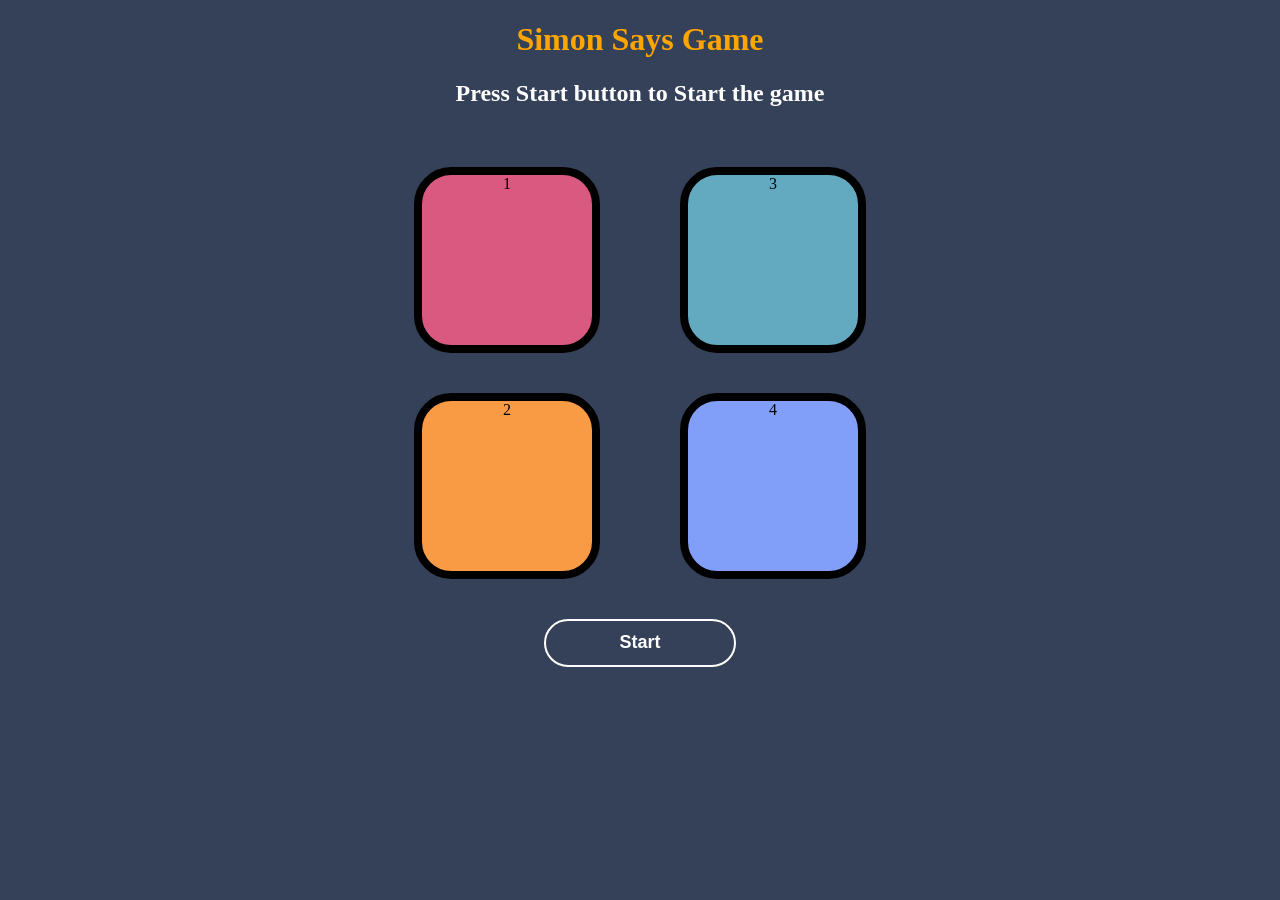
<file: index.html>
<!DOCTYPE html>
<html lang="en">
<head>
    <meta charset="UTF-8">
    <meta name="viewport" content="width=device-width, initial-scale=1.0">
    <title>Simon Says Game</title>
    <link rel="stylesheet" href="style.css">
</head>
<body>
    <h1 style="color: orange;">Simon Says Game</h1>
    <h2 style="color: white">Press Start button to Start the game</h2>
    <div class="btn-container">
        <div class="line-one">
            <div class="btn red" type="button" id="red">1</div>
            <div class="btn yellow" type="button" id="yellow">2</div>
        </div>
        <div class="line-two">
            <div class="btn green" type="button" id="green">3</div>
            <div class="btn purple" type="button" id="purple">4</div>
        </div>
    </div>

    <button>Start</button>
    <script src="app.js"></script>
</body>
</file>
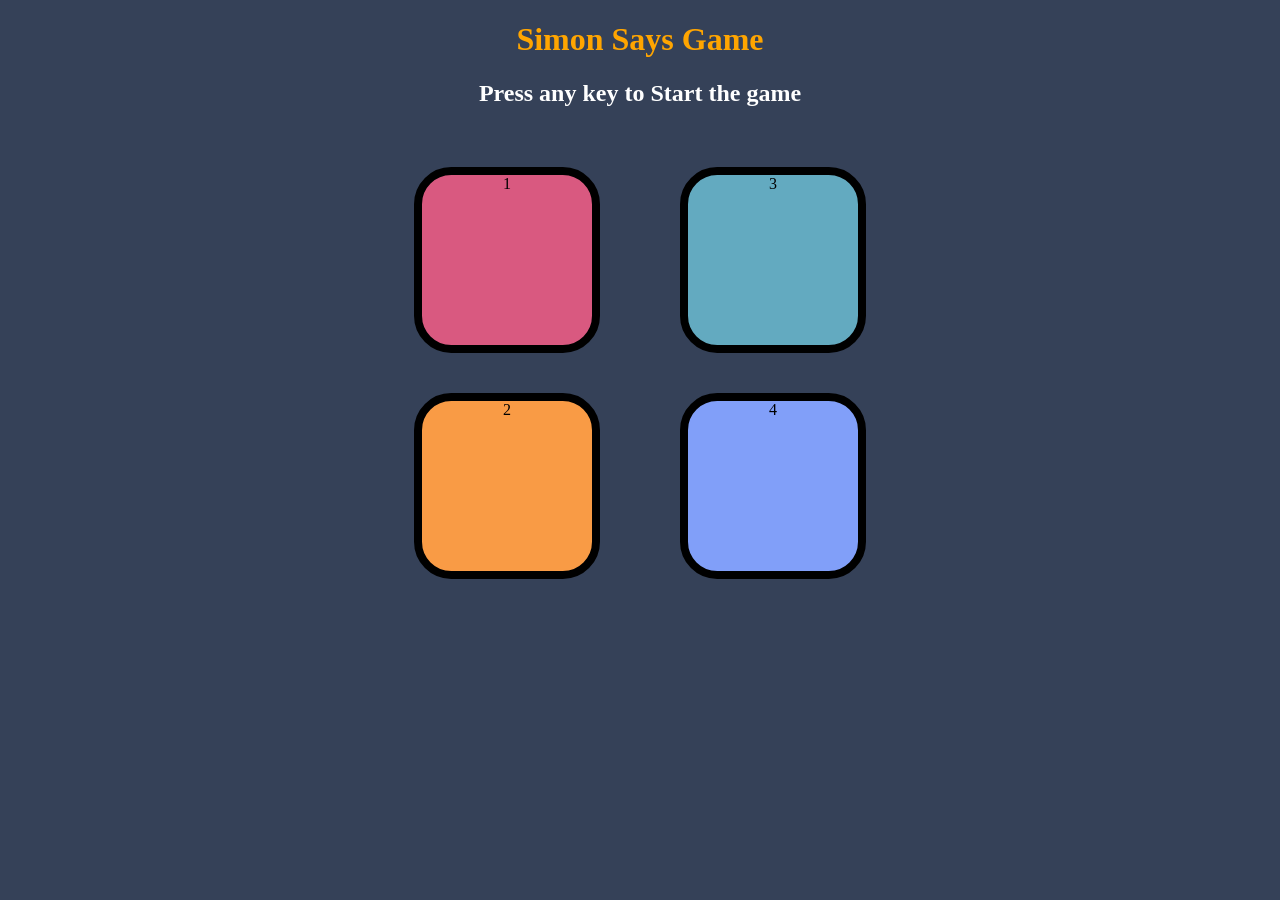
<file: intex.html>
<!DOCTYPE html>
<html lang="en">
<head>
    <meta charset="UTF-8">
    <meta name="viewport" content="width=device-width, initial-scale=1.0">
    <title>Simon Says Game</title>
    <link rel="stylesheet" href="style.css">
</head>
<body>
    <h1 style="color: orange;">Simon Says Game</h1>
    <h2 style="color: white">Press any key to Start the game</h2>
    <div class="btn-container">
        <div class="line-one">
            <div class="btn red" type="button" id="red">1</div>
            <div class="btn yellow" type="button" id="yellow">2</div>
        </div>
        <div class="line-two">
            <div class="btn green" type="button" id="green">3</div>
            <div class="btn purple" type="button" id="purple">4</div>
        </div>
    </div>
    
    <script src="app.js"></script>
</body>
</file>
<file: style.css>
body {
    text-align: center;
    background-color: rgba(7, 21, 50, 0.81);
}

.btn {
    height: 170px;
    width: 170px;
    border-radius: 20%;
    border: 8px solid black;
    margin: 2.5rem;
}

.btn-container {
    display: flex;
    justify-content: center;
    align-items: center;
}

.red {
    background-color: #d95980;
}

.yellow {
    background-color: #f99b45;
}

.green {
    background-color: #63aac0;
}

.purple {
    background-color: #819ff9;
}

.flash {
    background-color: white;
}

.userFlash {
    background-color: green;
}

button {
    height: 3rem;
    width: 12rem;
    background-color:transparent;
    border-radius: 25px;
    font-weight: bold;
    font-size: 18px;
    border: none;
    color: white;
    border: 2px solid white;
}

button:hover{
    /* border: 2px solid rgb(3, 25, 9); */
    cursor: pointer;
}

button:active {
    border: none;
    background-color: red;
}
</file>
